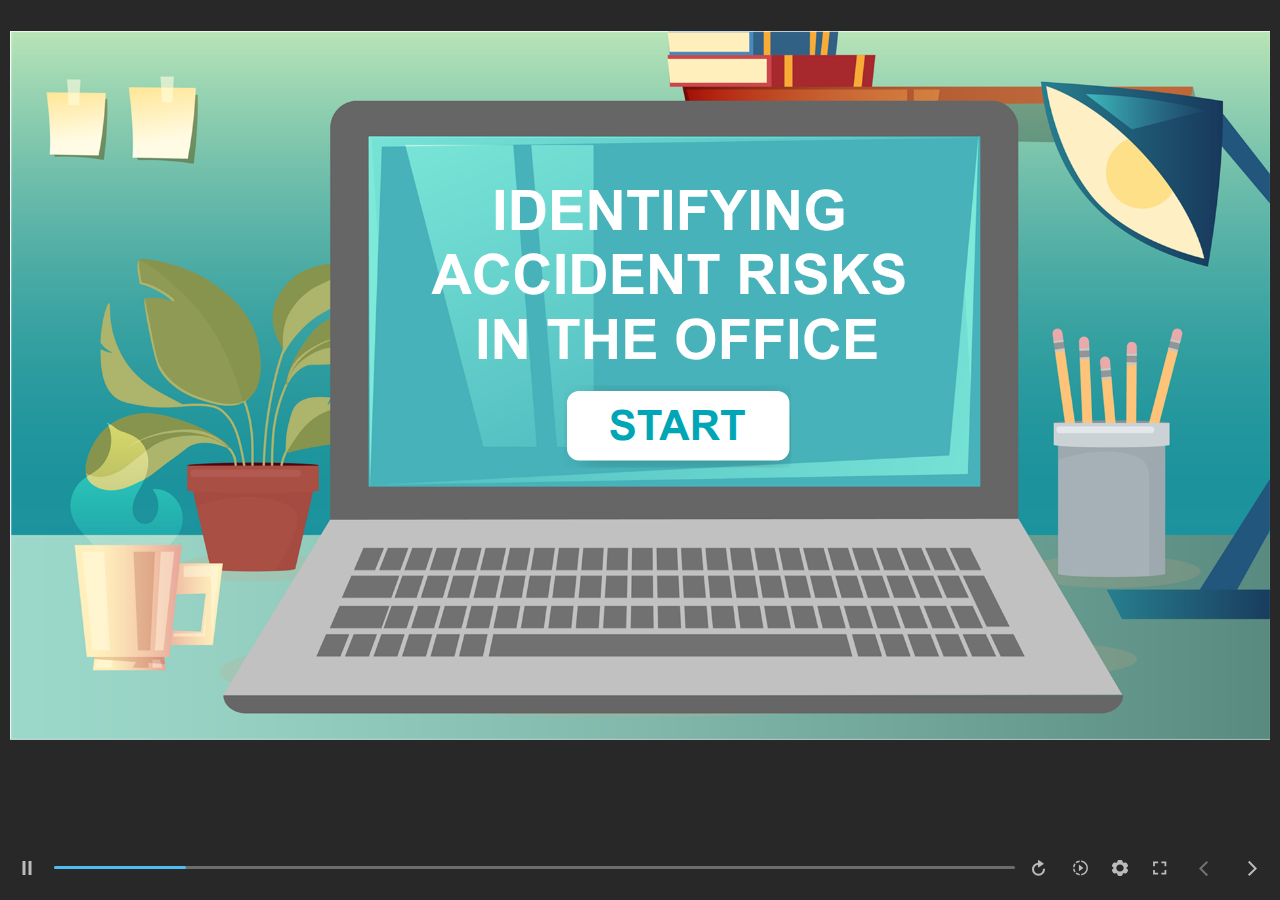
<file: index.html>
﻿<!doctype html>
<html lang="en-US">
<head>
  <meta charset="utf-8">
  <!-- Created using Storyline 360 - http://www.articulate.com  -->
  <!-- version: 3.73.30119.0 -->
  <title>HD1_X&#225;c &#273;&#7883;nh nguy c&#417; tai n&#7841;n trong v&#259;n ph&#242;ng</title>
  <meta http-equiv="x-ua-compatible" content="IE=edge"/>
  <meta name="viewport" content="width=device-width,initial-scale=1,user-scalable=no,shrink-to-fit=no,minimal-ui"/>
  <meta name="apple-mobile-web-app-capable" content="yes"/>
  <style>
    html, body { height: 100%; padding: 0; margin: 0 }
    #app { height: 100%; width: 100%; }
  </style>

  <script>
    window.DS = {};
    window.globals = {
      DATA_PATH_BASE: '',
      HAS_FRAME: true,
      HAS_SLIDE: true,

      lmsPresent: false,
      tinCanPresent: false,
      cmi5Present: false,
      aoSupport: false,
      scale: 'noscale',
      captureRc: false,
      browserSize: 'optimal',
      bgColor: '#282828',
      features: 'AccessibleVideo,ConnectionMessages,FullScreenToggle,InsertSvgPicture,LayerPresentAsDialog,MultipleQuizTracking,PlayerSpeedControl,StreamingVideo,UpdatedThemeEditor,UseAudioElement',
      themeName: 'unified',
      preloaderColor: '#FFFFFF',
      suppressAnalytics: false,
      productChannel: 'stable',
      publishSource: 'storyline',
      aid: 'aid|c4fb6e68-b829-4f06-9d59-299aaea62ba5',
      cid: 'cfb72d8b-61c0-48c7-b19a-5ff37f4433ac',
      playerVersion: '3.73.30119.0',
      publishTimestamp: '2024-09-07T11:32:53.1840831Z',
      maxIosVideoElements: 10,
      connectionSettings: { message: 'You%20are%20offline.%20Trying%20to%20reconnect...', useDarkTheme: false },

      
      parseParams: function(qs) {
        if (window.globals.parsedParams != null) {
          return window.globals.parsedParams;
        }
        qs = (qs || window.location.search.substr(1)).split('+').join(' ');
        var params = {},
            tokens,
            re = /[?&]?([^=]+)=([^&]*)/g;

        while (tokens = re.exec(qs)) {
          params[decodeURIComponent(tokens[1]).trim()] =
            decodeURIComponent(tokens[2]).trim();
        }
        window.globals.parsedParams = params;
        return params;
      }

    };
  </script>
  <script>
    var isIe11 = ('ActiveXObject' in window || window.MSBlobBuilder != null)
      && window.msCrypto != null && !window.ActiveXObject;
    if (isIe11) {
      window.globals.unsupportedBrowser = true;
      document.write(atob('[base64]'));
    }
  </script>
  
  <script>window.THREE = { };</script>
  
</head>
<body style="background: #282828" class="cs-HTML theme-unified">
  <!-- 360 -->
  <script>!function(){var e,i=/iPhone/i,o=/iPod/i,n=/iPad/i,t=/\biOS-universal(?:.+)Mac\b/i,r=/\bAndroid(?:.+)Mobile\b/i,a=/Android/i,d=/(?:SD4930UR|\bSilk(?:.+)Mobile\b)/i,p=/Silk/i,l=/Windows Phone/i,u=/\bWindows(?:.+)ARM\b/i,b=/BlackBerry/i,s=/BB10/i,c=/Opera Mini/i,f=/\b(CriOS|Chrome)(?:.+)Mobile/i,h=/Mobile(?:.+)Firefox\b/i,v=function(e){return void 0!==e&&"MacIntel"===e.platform&&"number"==typeof e.maxTouchPoints&&e.maxTouchPoints>1&&"undefined"==typeof MSStream};e=function(e){var m={userAgent:"",platform:"",maxTouchPoints:0};e||"undefined"==typeof navigator?"string"==typeof e?m.userAgent=e:e&&e.userAgent&&(m={userAgent:e.userAgent,platform:e.platform,maxTouchPoints:e.maxTouchPoints||0}):m={userAgent:navigator.userAgent,platform:navigator.platform,maxTouchPoints:navigator.maxTouchPoints||0};var g=m.userAgent,y=g.split("[FBAN");void 0!==y[1]&&(g=y[0]),void 0!==(y=g.split("Twitter"))[1]&&(g=y[0]);var A=function(e){return function(i){return i.test(e)}}(g),w={apple:{phone:A(i)&&!A(l),ipod:A(o),tablet:!A(i)&&(A(n)||v(m))&&!A(l),universal:A(t),device:(A(i)||A(o)||A(n)||A(t)||v(m))&&!A(l)},amazon:{phone:A(d),tablet:!A(d)&&A(p),device:A(d)||A(p)},android:{phone:!A(l)&&A(d)||!A(l)&&A(r),tablet:!A(l)&&!A(d)&&!A(r)&&(A(p)||A(a)),device:!A(l)&&(A(d)||A(p)||A(r)||A(a))||A(/\bokhttp\b/i)},windows:{phone:A(l),tablet:A(u),device:A(l)||A(u)},other:{blackberry:A(b),blackberry10:A(s),opera:A(c),firefox:A(h),chrome:A(f),device:A(b)||A(s)||A(c)||A(h)||A(f)},any:!1,phone:!1,tablet:!1};return w.any=w.apple.device||w.android.device||w.windows.device||w.other.device,w.phone=w.apple.phone||w.android.phone||w.windows.phone,w.tablet=w.apple.tablet||w.android.tablet||w.windows.tablet,w}(),"object"==typeof exports&&"undefined"!=typeof module?module.exports=e:"function"==typeof define&&define.amd?define((function(){return e})):this.isMobile=e}();
    window.isMobile.apple.tablet = window.isMobile.apple.tablet ||
      (navigator.platform === 'MacIntel' && navigator.maxTouchPoints > 1);
    window.isMobile.apple.device = window.isMobile.apple.device || window.isMobile.apple.tablet;
    window.isMobile.tablet = window.isMobile.tablet || window.isMobile.apple.tablet;
    window.isMobile.any = window.isMobile.any || window.isMobile.apple.tablet;
  </script>

  <div id="focus-sink" tabindex="-1"></div>

  <div id="preso"></div>
  <script>
    (function() {

      var classTypes = [ 'desktop', 'mobile', 'phone', 'tablet' ];

      var addDeviceClasses = function(prefix, testObj) {
        var curr, i;
        for (i = 0; i < classTypes.length; i++) {
          curr = classTypes[i];
          if (testObj[curr]) {
            document.body.classList.add(prefix + curr);
          }
        }
      };

      var params = window.globals.parseParams(),
          isDevicePreview = params.devicepreview === '1',
          isPhoneOverride = params.deviceType === 'phone' || (isDevicePreview && params.phone == '1'),
          isTabletOverride = (params.deviceType === 'tablet' || isDevicePreview) && !isPhoneOverride,
          isMobileOverride = isPhoneOverride || isTabletOverride;

      var deviceView = {
        desktop: !window.isMobile.any && !isMobileOverride,
        mobile: window.isMobile.any || isMobileOverride,
        phone: isPhoneOverride || (window.isMobile.phone && !isTabletOverride),
        tablet: isTabletOverride || window.isMobile.tablet
      };

      window.globals.deviceView = deviceView;
      window.isMobile.desktop = !window.isMobile.any;
      window.isMobile.mobile = window.isMobile.any;

      addDeviceClasses('view-', deviceView);

    })();
  </script>
  
  <script src='story_content/user.js' type=text/javascript></script>
  <div class="slide-loader"></div>

  <script>
    var doc = document, loader = doc.body.querySelector('.slide-loader'); [ 1, 2, 3 ].forEach(function(n) { var d = doc.createElement('div'); d.style.backgroundColor = window.globals.preloaderColor; d.classList.add('mobile-loader-dot'); d.classList.add('dot' + n); loader.appendChild(d); });
  </script>

  <div class="mobile-load-title-overlay" style="display: none">
    <div class="mobile-load-title">HD1_X&#225;c &#273;&#7883;nh nguy c&#417; tai n&#7841;n trong v&#259;n ph&#242;ng</div>
  </div>

  <div class="mobile-chrome-warning"></div>

  
<style>
  .warn-connection-dialog {
    display: none;
    background: transparent;
    pointer-events: none;
    position: fixed;
    left: 0;
    top: 0;
    width: 100%;
    height: 100%;
    z-index: 999;
  }

  .warn-connection-content {
    border-radius: 4px;
    background: white;
    border: 1px solid #E7E7E7;
    color: #333333;
    box-shadow: 0 2px 4px rgba(0, 0, 0, 0.25);
    transition: all 150ms ease-out;
    position: absolute;
    white-space: nowrap;
  }

  .view-phone.is-landscape .warn-connection-content {
    left: 23px;
    bottom: 23px;
  }

  .view-tablet.is-landscape .warn-connection-content {
    left: 50%;
    top: 20px;
    transform: translateX(-50%);
  }

  .is-portrait .warn-connection-content {
    transform: translate(-50%, calc(-100% - 15px));
  }

  .warn-connection-content p {
    display: inline-block;
    margin: 0 8px 0 0;
    line-height: 33px;
    font-size: 11px;
  }

  .warn-connection-content svg {
    position: relative;
    vertical-align: middle;
    margin: 0 2px 2px 8px;
  }

  .view-desktop .warn-connection-content {
    left: 1.5em;
    bottom: 1.5em;
  }

  .view-desktop .warn-connection-content p {
    font-size: 1.1em;
  }

  .is-offline .warn-connection-dialog {
    display: block;
  }

  .is-offline .cs-panel * {
    pointer-events: none !important;
  }

  .is-offline .cs-panel {
    pointer-events: all !important;
  }

  .is-offline #nav-controls * {
    pointer-events: none !important;
  }

  .is-offline #nav-controls {
    pointer-events: all !important;
  }
</style>

<div class="warn-connection-dialog">
  <div class="warn-connection-content">
    <svg width="17" height="15" viewBox="0 0 17 15" xmlns="http://www.w3.org/2000/svg">
      <path fill="#8F0000" stroke="white" d="M16.07,12.98 L15.88,12.23 L9.51,1.21 C8.97,0.26,7.6,0.26,7.06,1.21 L0.69,12.23 C0.15,13.16,0.81,14.36,1.91,14.36 H14.65 C15.47,14.36,16.05,13.7,16.07,12.98 Z"/>
      <path fill="white" stroke="white" d="M8.58,5.5 C8.35,5.28,8.5,5.35,8.21,5.32 C8.09,5.35,7.97,5.49,7.96,5.67 C7.97,5.79,7.98,5.92,7.98,6.04 L7.98,6.04 C7.99,6.17,8,6.31,8.01,6.43 L8.01,6.44 C8.03,6.92,8.06,7.41,8.09,7.9 L8.09,7.9 C8.12,8.39,8.14,8.88,8.17,9.37 C8.17,9.39,8.18,9.42,8.2,9.44 C8.23,9.46,8.25,9.47,8.28,9.47 C8.31,9.47,8.34,9.46,8.35,9.44 C8.37,9.43,8.38,9.4,8.39,9.35 L8.39,9.34 C8.39,9.24,8.4,9.15,8.4,9.05 L8.4,9.05 C8.41,8.96,8.41,8.86,8.42,8.75 C8.43,8.44,8.45,8.12,8.47,7.81 L8.47,7.81 C8.49,7.49,8.51,7.18,8.53,6.87 C8.55,6.46,8.56,6.05,8.59,5.64 L8.6,5.62 C8.6,5.57,8.59,5.53,8.58,5.5 L8.21,5.32 Z"/>
      <circle fill="white" stroke="white" cx="8.3" cy="11.35" r="0.3"/>
    </svg>
    <p>You are offline. Trying to reconnect...</p>
  </div>
</div>

<script>
  (function() {
    window.DS.connection = {
      warningShown: false,
      assets: {},
      loadingAssetGroup: false,
      retryDelay: 500
    };

    // @TODO this is POC code and can be cleaned up a bit more if we move forward
    // with the feature



    // The `window.globals.features` variable must be set in `webpack.dev.config` when testing locally - it is not enough
    // to have it in the data - but it must be set there as well.
    var useConnectionMessages = window.AbortController != null &&
      window.location.protocol != 'file:' &&
      window.globals.features.indexOf('ConnectionMessages') != -1;

    window.DS.connection.useConnectionMessages = useConnectionMessages

    var assetCount = 0;
    var checkLoadedId;
    var connectionSettings = window.globals.connectionSettings;

    if (useConnectionMessages && connectionSettings != null) {
      var contentEl = document.querySelector('.warn-connection-content');
      var messageEl = contentEl.querySelector('p')

      if (connectionSettings.useDarkTheme) {
        contentEl.style.borderColor = '#BABBBA';
        contentEl.style.backgroundColor = '#282828';
        contentEl.style.color = '#FFFFFF';
      }

      if (connectionSettings.message != null) {
        messageEl.textContent = window.decodeURIComponent(connectionSettings.message);
      }
    }

    function checkAssetsReady() {
      for (var i in DS.connection.assets) {
        if (!DS.connection.assets[i].success) {
          return false;
        }
      }
      return true;
    }

    function stopAssetGroup() {
      if (!useConnectionMessages) { return; }

      assetCount = 0;

      DS.connection.oldAssetGroup = DS.connection.assets;
      DS.connection.assets = {};
      DS.connection.loadingAssetGroup = false;
      clearInterval(checkLoadedId);
    }

    function startAssetGroup() {
      if (!useConnectionMessages) { return; }
      var ticks = 0;
      clearInterval(checkLoadedId);
      checkLoadedId = setInterval(function() {
        var loaded = 0;
        if (assetCount === 0 && loaded === 0) {
          clearInterval(checkLoadedId);
          return;
        }

        for (var i in DS.connection.assets) {
          if (DS.connection.assets[i].success) {
            loaded++;
          }
        }

        if (assetCount === loaded && checkAssetsReady()) {
          for (var i in DS.connection.assets) {
            if (DS.connection.assets[i].action) {
              DS.connection.assets[i].action();
            }
          }
          hideWarning();
          stopAssetGroup();
        }
      }, 100)
    }

    function requiredAsset(url, action, retry, type) {
      if (!useConnectionMessages) { return; }
      if (DS.connection.assets[url]) { return; }

      DS.connection.assets[url] = {
        success: false, action: action, retry: retry, type: type
      };
      assetCount = Object.keys(DS.connection.assets).length;
      if (!DS.connection.loadingAssetGroup) {
        startAssetGroup();
      }
      DS.connection.loadingAssetGroup = true;
    }

    function assetLoaded(url) {
      if (!useConnectionMessages) { return; }
      if (DS.connection.assets[url]) {
        DS.connection.assets[url].success = true;
      }
    }

    function assetFailed(url) {
      if (!useConnectionMessages) { return; }
      if (!DS.connection.assets[url]) {
        if (/\.js$/.test(url)) {
          setTimeout(function() {
            if (DS.connection.lastSlideLoaded != null) {
              DS.connection.lastSlideLoaded();
            }
          }, DS.connection.retryDelay);
        }
        return;
      }
      if (!DS.connection.warningShown) { showWarning(); }
      if (DS.connection.assets[url].retry) {
        setTimeout(function() {
          if (!DS.connection.assets[url].success) {
            DS.connection.assets[url].retry()
          }
        }, DS.connection.retryDelay);
      }
    }

    function hideWarning() {
      document.body.classList.remove('is-offline');
      DS.connection.warningShown = false;
    }
    DS.connection.hideWarning = hideWarning

    function showWarning(btn) {
      document.body.classList.add('is-offline')
      DS.connection.warningShown = true;
      updateWarningPosition();
    }

    function updateWarningPosition() {
      if (!DS.connection.warningShown) {
        return;
      }

      var isPortrait = document.body.classList.contains('is-portrait');
      var warningEl = document.querySelector('.warn-connection-content');

      if (isPortrait) {
        var slide = document.querySelector('.primary-slide');
        var slideRect = slide.getBoundingClientRect();

        warningEl.style.top = `${slideRect.top}px`
        warningEl.style.left = `${slideRect.left + slideRect.width / 2}px`
      } else {
        warningEl.style.top = null;
        warningEl.style.left = null;
      }

      window.requestAnimationFrame(updateWarningPosition);
    }

    // these will all be noops if the feature flag isn't set in
    // the data and `window.globals.features`
    DS.connection.requiredAsset = requiredAsset;
    DS.connection.assetLoaded = assetLoaded;
    DS.connection.assetFailed = assetFailed;
    DS.connection.stopAssetGroup = stopAssetGroup;
    DS.connection.startAssetGroup = startAssetGroup;
  })();
</script>


  <script>
    
    if (window.autoSpider && window.vInterfaceObject) {
      document.querySelector('.mobile-load-title-overlay').style.display = 'none';
    }
  </script>

  

  <link rel="stylesheet" href="html5/data/css/output.min.css" data-noprefix/>
</body>
<script src="html5/lib/scripts/bootstrapper.min.js"></script>
</html>
</file>
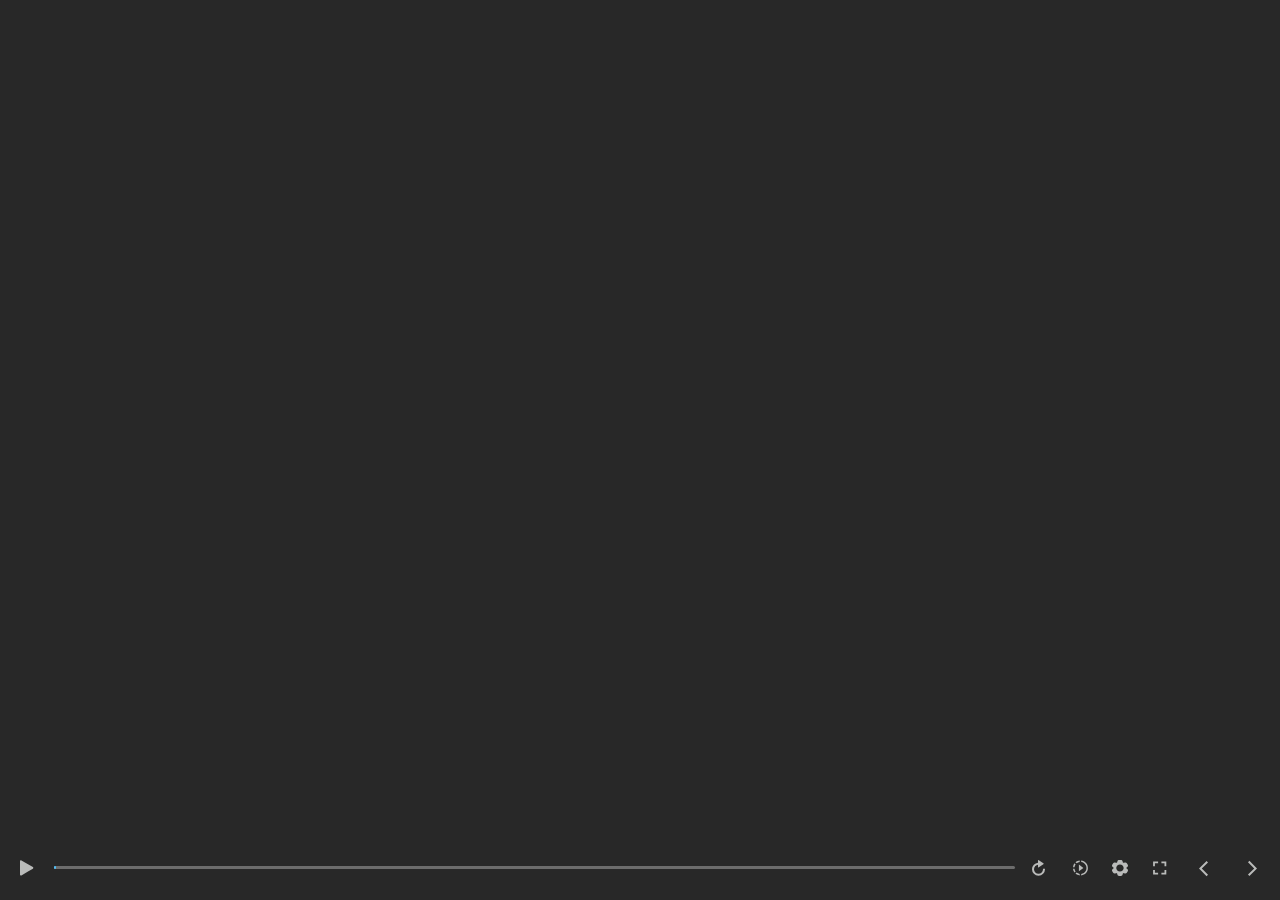
<file: index_lms.html>
<!doctype html>
<html lang="en-US">
<head>
  <meta charset="utf-8">
  <!-- Created using Storyline 360 - http://www.articulate.com  -->
  <!-- version: 3.73.30119.0 -->
  <title>HD1_X&#225;c &#273;&#7883;nh nguy c&#417; tai n&#7841;n trong v&#259;n ph&#242;ng</title>
  <meta http-equiv="x-ua-compatible" content="IE=edge"/>
  <meta name="viewport" content="width=device-width,initial-scale=1,user-scalable=no,shrink-to-fit=no,minimal-ui"/>
  <meta name="apple-mobile-web-app-capable" content="yes"/>
  <style>
    html, body { height: 100%; padding: 0; margin: 0 }
    #app { height: 100%; width: 100%; }
  </style>

  <script>
    window.DS = {};
    window.globals = {
      DATA_PATH_BASE: '',
      HAS_FRAME: true,
      HAS_SLIDE: true,

      lmsPresent: true,
      tinCanPresent: false,
      cmi5Present: false,
      aoSupport: false,
      scale: 'noscale',
      captureRc: false,
      browserSize: 'optimal',
      bgColor: '#282828',
      features: 'AccessibleVideo,ConnectionMessages,FullScreenToggle,InsertSvgPicture,LayerPresentAsDialog,MultipleQuizTracking,PlayerSpeedControl,StreamingVideo,UpdatedThemeEditor,UseAudioElement',
      themeName: 'unified',
      preloaderColor: '#FFFFFF',
      suppressAnalytics: false,
      productChannel: 'stable',
      publishSource: 'storyline',
      aid: 'aid|c4fb6e68-b829-4f06-9d59-299aaea62ba5',
      cid: 'cfb72d8b-61c0-48c7-b19a-5ff37f4433ac',
      playerVersion: '3.73.30119.0',
      publishTimestamp: '2024-09-07T11:32:53.4396950Z',
      maxIosVideoElements: 10,
      connectionSettings: { message: 'You%20are%20offline.%20Trying%20to%20reconnect...', useDarkTheme: false },

      
      parseParams: function(qs) {
        if (window.globals.parsedParams != null) {
          return window.globals.parsedParams;
        }
        qs = (qs || window.location.search.substr(1)).split('+').join(' ');
        var params = {},
            tokens,
            re = /[?&]?([^=]+)=([^&]*)/g;

        while (tokens = re.exec(qs)) {
          params[decodeURIComponent(tokens[1]).trim()] =
            decodeURIComponent(tokens[2]).trim();
        }
        window.globals.parsedParams = params;
        return params;
      }

    };
  </script>
  <script>
    var isIe11 = ('ActiveXObject' in window || window.MSBlobBuilder != null)
      && window.msCrypto != null && !window.ActiveXObject;
    if (isIe11) {
      window.globals.unsupportedBrowser = true;
      document.write(atob('[base64]'));
    }
  </script>
  <script src="lms/scormdriver.js" charset="utf-8"></script>
  <script>window.THREE = { };</script>
  
</head>
<body style="background: #282828" class="cs-HTML theme-unified">
  <!-- 360 -->
  <script>!function(){var e,i=/iPhone/i,o=/iPod/i,n=/iPad/i,t=/\biOS-universal(?:.+)Mac\b/i,r=/\bAndroid(?:.+)Mobile\b/i,a=/Android/i,d=/(?:SD4930UR|\bSilk(?:.+)Mobile\b)/i,p=/Silk/i,l=/Windows Phone/i,u=/\bWindows(?:.+)ARM\b/i,b=/BlackBerry/i,s=/BB10/i,c=/Opera Mini/i,f=/\b(CriOS|Chrome)(?:.+)Mobile/i,h=/Mobile(?:.+)Firefox\b/i,v=function(e){return void 0!==e&&"MacIntel"===e.platform&&"number"==typeof e.maxTouchPoints&&e.maxTouchPoints>1&&"undefined"==typeof MSStream};e=function(e){var m={userAgent:"",platform:"",maxTouchPoints:0};e||"undefined"==typeof navigator?"string"==typeof e?m.userAgent=e:e&&e.userAgent&&(m={userAgent:e.userAgent,platform:e.platform,maxTouchPoints:e.maxTouchPoints||0}):m={userAgent:navigator.userAgent,platform:navigator.platform,maxTouchPoints:navigator.maxTouchPoints||0};var g=m.userAgent,y=g.split("[FBAN");void 0!==y[1]&&(g=y[0]),void 0!==(y=g.split("Twitter"))[1]&&(g=y[0]);var A=function(e){return function(i){return i.test(e)}}(g),w={apple:{phone:A(i)&&!A(l),ipod:A(o),tablet:!A(i)&&(A(n)||v(m))&&!A(l),universal:A(t),device:(A(i)||A(o)||A(n)||A(t)||v(m))&&!A(l)},amazon:{phone:A(d),tablet:!A(d)&&A(p),device:A(d)||A(p)},android:{phone:!A(l)&&A(d)||!A(l)&&A(r),tablet:!A(l)&&!A(d)&&!A(r)&&(A(p)||A(a)),device:!A(l)&&(A(d)||A(p)||A(r)||A(a))||A(/\bokhttp\b/i)},windows:{phone:A(l),tablet:A(u),device:A(l)||A(u)},other:{blackberry:A(b),blackberry10:A(s),opera:A(c),firefox:A(h),chrome:A(f),device:A(b)||A(s)||A(c)||A(h)||A(f)},any:!1,phone:!1,tablet:!1};return w.any=w.apple.device||w.android.device||w.windows.device||w.other.device,w.phone=w.apple.phone||w.android.phone||w.windows.phone,w.tablet=w.apple.tablet||w.android.tablet||w.windows.tablet,w}(),"object"==typeof exports&&"undefined"!=typeof module?module.exports=e:"function"==typeof define&&define.amd?define((function(){return e})):this.isMobile=e}();
    window.isMobile.apple.tablet = window.isMobile.apple.tablet ||
      (navigator.platform === 'MacIntel' && navigator.maxTouchPoints > 1);
    window.isMobile.apple.device = window.isMobile.apple.device || window.isMobile.apple.tablet;
    window.isMobile.tablet = window.isMobile.tablet || window.isMobile.apple.tablet;
    window.isMobile.any = window.isMobile.any || window.isMobile.apple.tablet;
  </script>

  <div id="focus-sink" tabindex="-1"></div>

  <div id="preso"></div>
  <script>
    (function() {

      var classTypes = [ 'desktop', 'mobile', 'phone', 'tablet' ];

      var addDeviceClasses = function(prefix, testObj) {
        var curr, i;
        for (i = 0; i < classTypes.length; i++) {
          curr = classTypes[i];
          if (testObj[curr]) {
            document.body.classList.add(prefix + curr);
          }
        }
      };

      var params = window.globals.parseParams(),
          isDevicePreview = params.devicepreview === '1',
          isPhoneOverride = params.deviceType === 'phone' || (isDevicePreview && params.phone == '1'),
          isTabletOverride = (params.deviceType === 'tablet' || isDevicePreview) && !isPhoneOverride,
          isMobileOverride = isPhoneOverride || isTabletOverride;

      var deviceView = {
        desktop: !window.isMobile.any && !isMobileOverride,
        mobile: window.isMobile.any || isMobileOverride,
        phone: isPhoneOverride || (window.isMobile.phone && !isTabletOverride),
        tablet: isTabletOverride || window.isMobile.tablet
      };

      window.globals.deviceView = deviceView;
      window.isMobile.desktop = !window.isMobile.any;
      window.isMobile.mobile = window.isMobile.any;

      addDeviceClasses('view-', deviceView);

    })();
  </script>
  
  <script src='story_content/user.js' type=text/javascript></script>
  <div class="slide-loader"></div>

  <script>
    var doc = document, loader = doc.body.querySelector('.slide-loader'); [ 1, 2, 3 ].forEach(function(n) { var d = doc.createElement('div'); d.style.backgroundColor = window.globals.preloaderColor; d.classList.add('mobile-loader-dot'); d.classList.add('dot' + n); loader.appendChild(d); });
  </script>

  <div class="mobile-load-title-overlay" style="display: none">
    <div class="mobile-load-title">HD1_X&#225;c &#273;&#7883;nh nguy c&#417; tai n&#7841;n trong v&#259;n ph&#242;ng</div>
  </div>

  <div class="mobile-chrome-warning"></div>

  
<style>
  .warn-connection-dialog {
    display: none;
    background: transparent;
    pointer-events: none;
    position: fixed;
    left: 0;
    top: 0;
    width: 100%;
    height: 100%;
    z-index: 999;
  }

  .warn-connection-content {
    border-radius: 4px;
    background: white;
    border: 1px solid #E7E7E7;
    color: #333333;
    box-shadow: 0 2px 4px rgba(0, 0, 0, 0.25);
    transition: all 150ms ease-out;
    position: absolute;
    white-space: nowrap;
  }

  .view-phone.is-landscape .warn-connection-content {
    left: 23px;
    bottom: 23px;
  }

  .view-tablet.is-landscape .warn-connection-content {
    left: 50%;
    top: 20px;
    transform: translateX(-50%);
  }

  .is-portrait .warn-connection-content {
    transform: translate(-50%, calc(-100% - 15px));
  }

  .warn-connection-content p {
    display: inline-block;
    margin: 0 8px 0 0;
    line-height: 33px;
    font-size: 11px;
  }

  .warn-connection-content svg {
    position: relative;
    vertical-align: middle;
    margin: 0 2px 2px 8px;
  }

  .view-desktop .warn-connection-content {
    left: 1.5em;
    bottom: 1.5em;
  }

  .view-desktop .warn-connection-content p {
    font-size: 1.1em;
  }

  .is-offline .warn-connection-dialog {
    display: block;
  }

  .is-offline .cs-panel * {
    pointer-events: none !important;
  }

  .is-offline .cs-panel {
    pointer-events: all !important;
  }

  .is-offline #nav-controls * {
    pointer-events: none !important;
  }

  .is-offline #nav-controls {
    pointer-events: all !important;
  }
</style>

<div class="warn-connection-dialog">
  <div class="warn-connection-content">
    <svg width="17" height="15" viewBox="0 0 17 15" xmlns="http://www.w3.org/2000/svg">
      <path fill="#8F0000" stroke="white" d="M16.07,12.98 L15.88,12.23 L9.51,1.21 C8.97,0.26,7.6,0.26,7.06,1.21 L0.69,12.23 C0.15,13.16,0.81,14.36,1.91,14.36 H14.65 C15.47,14.36,16.05,13.7,16.07,12.98 Z"/>
      <path fill="white" stroke="white" d="M8.58,5.5 C8.35,5.28,8.5,5.35,8.21,5.32 C8.09,5.35,7.97,5.49,7.96,5.67 C7.97,5.79,7.98,5.92,7.98,6.04 L7.98,6.04 C7.99,6.17,8,6.31,8.01,6.43 L8.01,6.44 C8.03,6.92,8.06,7.41,8.09,7.9 L8.09,7.9 C8.12,8.39,8.14,8.88,8.17,9.37 C8.17,9.39,8.18,9.42,8.2,9.44 C8.23,9.46,8.25,9.47,8.28,9.47 C8.31,9.47,8.34,9.46,8.35,9.44 C8.37,9.43,8.38,9.4,8.39,9.35 L8.39,9.34 C8.39,9.24,8.4,9.15,8.4,9.05 L8.4,9.05 C8.41,8.96,8.41,8.86,8.42,8.75 C8.43,8.44,8.45,8.12,8.47,7.81 L8.47,7.81 C8.49,7.49,8.51,7.18,8.53,6.87 C8.55,6.46,8.56,6.05,8.59,5.64 L8.6,5.62 C8.6,5.57,8.59,5.53,8.58,5.5 L8.21,5.32 Z"/>
      <circle fill="white" stroke="white" cx="8.3" cy="11.35" r="0.3"/>
    </svg>
    <p>You are offline. Trying to reconnect...</p>
  </div>
</div>

<script>
  (function() {
    window.DS.connection = {
      warningShown: false,
      assets: {},
      loadingAssetGroup: false,
      retryDelay: 500
    };

    // @TODO this is POC code and can be cleaned up a bit more if we move forward
    // with the feature



    // The `window.globals.features` variable must be set in `webpack.dev.config` when testing locally - it is not enough
    // to have it in the data - but it must be set there as well.
    var useConnectionMessages = window.AbortController != null &&
      window.location.protocol != 'file:' &&
      window.globals.features.indexOf('ConnectionMessages') != -1;

    window.DS.connection.useConnectionMessages = useConnectionMessages

    var assetCount = 0;
    var checkLoadedId;
    var connectionSettings = window.globals.connectionSettings;

    if (useConnectionMessages && connectionSettings != null) {
      var contentEl = document.querySelector('.warn-connection-content');
      var messageEl = contentEl.querySelector('p')

      if (connectionSettings.useDarkTheme) {
        contentEl.style.borderColor = '#BABBBA';
        contentEl.style.backgroundColor = '#282828';
        contentEl.style.color = '#FFFFFF';
      }

      if (connectionSettings.message != null) {
        messageEl.textContent = window.decodeURIComponent(connectionSettings.message);
      }
    }

    function checkAssetsReady() {
      for (var i in DS.connection.assets) {
        if (!DS.connection.assets[i].success) {
          return false;
        }
      }
      return true;
    }

    function stopAssetGroup() {
      if (!useConnectionMessages) { return; }

      assetCount = 0;

      DS.connection.oldAssetGroup = DS.connection.assets;
      DS.connection.assets = {};
      DS.connection.loadingAssetGroup = false;
      clearInterval(checkLoadedId);
    }

    function startAssetGroup() {
      if (!useConnectionMessages) { return; }
      var ticks = 0;
      clearInterval(checkLoadedId);
      checkLoadedId = setInterval(function() {
        var loaded = 0;
        if (assetCount === 0 && loaded === 0) {
          clearInterval(checkLoadedId);
          return;
        }

        for (var i in DS.connection.assets) {
          if (DS.connection.assets[i].success) {
            loaded++;
          }
        }

        if (assetCount === loaded && checkAssetsReady()) {
          for (var i in DS.connection.assets) {
            if (DS.connection.assets[i].action) {
              DS.connection.assets[i].action();
            }
          }
          hideWarning();
          stopAssetGroup();
        }
      }, 100)
    }

    function requiredAsset(url, action, retry, type) {
      if (!useConnectionMessages) { return; }
      if (DS.connection.assets[url]) { return; }

      DS.connection.assets[url] = {
        success: false, action: action, retry: retry, type: type
      };
      assetCount = Object.keys(DS.connection.assets).length;
      if (!DS.connection.loadingAssetGroup) {
        startAssetGroup();
      }
      DS.connection.loadingAssetGroup = true;
    }

    function assetLoaded(url) {
      if (!useConnectionMessages) { return; }
      if (DS.connection.assets[url]) {
        DS.connection.assets[url].success = true;
      }
    }

    function assetFailed(url) {
      if (!useConnectionMessages) { return; }
      if (!DS.connection.assets[url]) {
        if (/\.js$/.test(url)) {
          setTimeout(function() {
            if (DS.connection.lastSlideLoaded != null) {
              DS.connection.lastSlideLoaded();
            }
          }, DS.connection.retryDelay);
        }
        return;
      }
      if (!DS.connection.warningShown) { showWarning(); }
      if (DS.connection.assets[url].retry) {
        setTimeout(function() {
          if (!DS.connection.assets[url].success) {
            DS.connection.assets[url].retry()
          }
        }, DS.connection.retryDelay);
      }
    }

    function hideWarning() {
      document.body.classList.remove('is-offline');
      DS.connection.warningShown = false;
    }
    DS.connection.hideWarning = hideWarning

    function showWarning(btn) {
      document.body.classList.add('is-offline')
      DS.connection.warningShown = true;
      updateWarningPosition();
    }

    function updateWarningPosition() {
      if (!DS.connection.warningShown) {
        return;
      }

      var isPortrait = document.body.classList.contains('is-portrait');
      var warningEl = document.querySelector('.warn-connection-content');

      if (isPortrait) {
        var slide = document.querySelector('.primary-slide');
        var slideRect = slide.getBoundingClientRect();

        warningEl.style.top = `${slideRect.top}px`
        warningEl.style.left = `${slideRect.left + slideRect.width / 2}px`
      } else {
        warningEl.style.top = null;
        warningEl.style.left = null;
      }

      window.requestAnimationFrame(updateWarningPosition);
    }

    // these will all be noops if the feature flag isn't set in
    // the data and `window.globals.features`
    DS.connection.requiredAsset = requiredAsset;
    DS.connection.assetLoaded = assetLoaded;
    DS.connection.assetFailed = assetFailed;
    DS.connection.stopAssetGroup = stopAssetGroup;
    DS.connection.startAssetGroup = startAssetGroup;
  })();
</script>


  <script>
    
    if (window.autoSpider && window.vInterfaceObject) {
      document.querySelector('.mobile-load-title-overlay').style.display = 'none';
    }
  </script>

  

  <link rel="stylesheet" href="html5/data/css/output.min.css" data-noprefix/>
</body>
<script src="html5/lib/scripts/bootstrapper.min.js"></script>
</html>
</file>
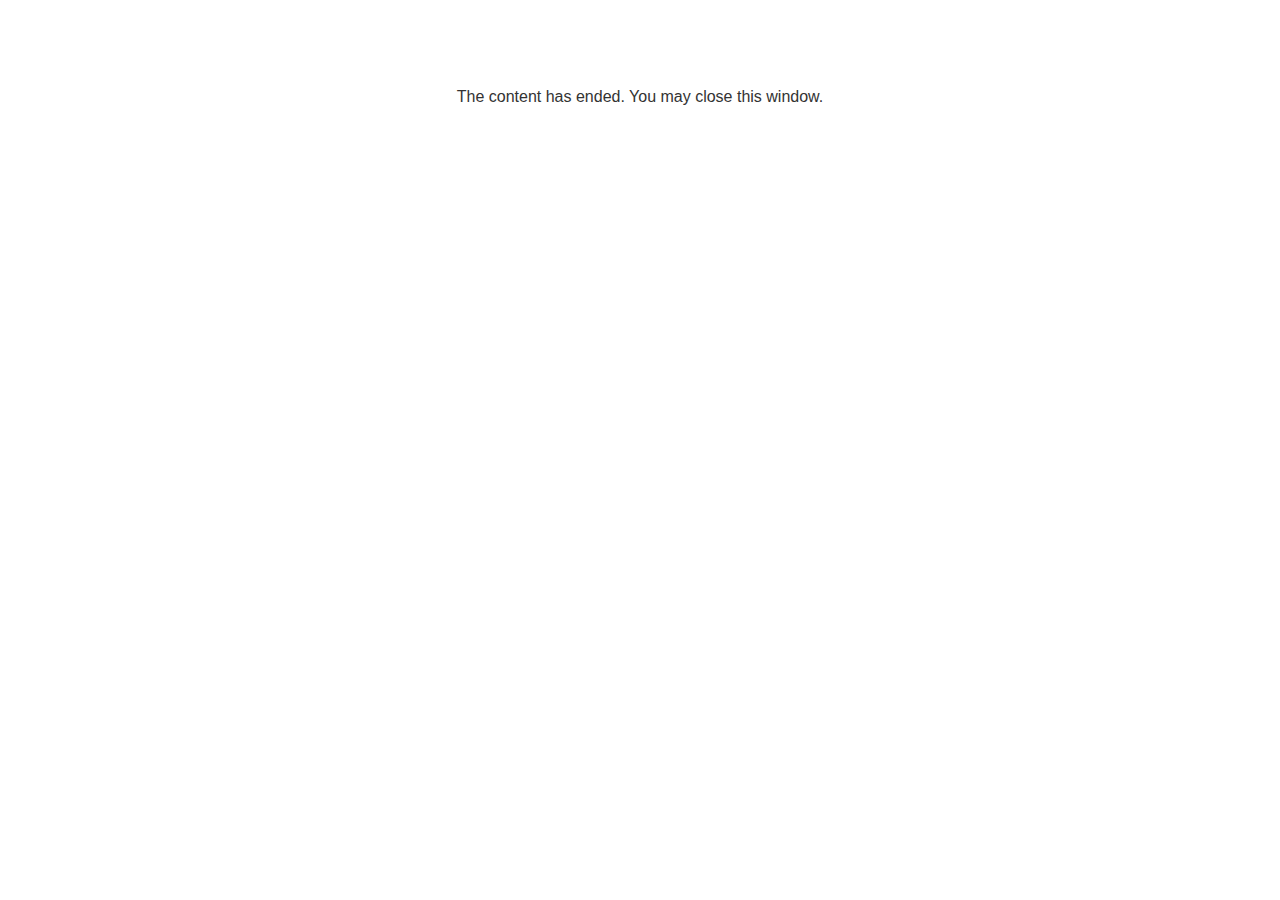
<file: lms/goodbye.html>
<!doctype html>
<html>
<body style="background-color: #ffffff;">

<p role="alert" style="color: #333333;font-family: Lato, articulate, tahoma, arial;font-size: medium;text-align: center;">
<br><br><br><br>
The content has ended. You may close this window.
</p>

</body>
</html>
</file>
